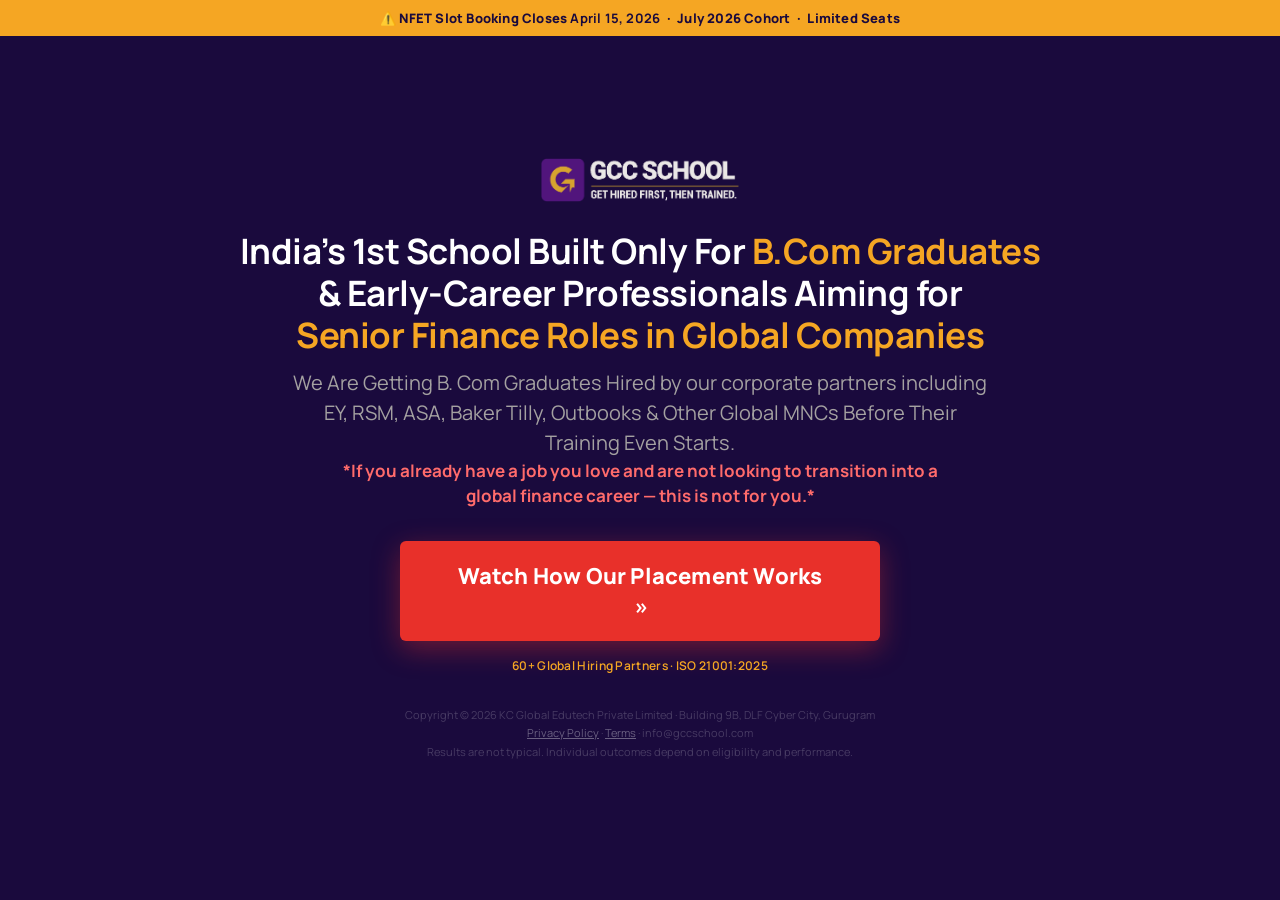
<file: index.html>
<!DOCTYPE html>
<html lang="en">

<head>
  <!-- Meta Pixel Code --><!-- Meta Pixel Code -->
  <script>
    !function (f, b, e, v, n, t, s) {
      if (f.fbq) return; n = f.fbq = function () {
        n.callMethod ?
          n.callMethod.apply(n, arguments) : n.queue.push(arguments)
      };
      if (!f._fbq) f._fbq = n; n.push = n; n.loaded = !0; n.version = '2.0';
      n.queue = []; t = b.createElement(e); t.async = !0;
      t.src = v; s = b.getElementsByTagName(e)[0];
      s.parentNode.insertBefore(t, s)
    }(window, document, 'script',
      'https://connect.facebook.net/en_US/fbevents.js');
    fbq('init', '1308129784468579');
    fbq('track', 'PageView');
  </script>
  <noscript><img height="1" width="1" style="display:none"
      src="https://www.facebook.com/tr?id=1308129784468579&ev=PageView&noscript=1" /></noscript>
  <!-- End Meta Pixel Code -->

  <meta charset="UTF-8">
  <link rel="icon" type="image/svg+xml" href="../assets/gccschool.jpeg" />
  <meta name="viewport" content="width=device-width, initial-scale=1.0">
  <title>GCC School — Get Hired First, Then Trained</title>
  <link
    href="https://fonts.googleapis.com/css2?family=Bebas+Neue&family=Manrope:wght@400;500;600;700;800;900&display=swap"
    rel="stylesheet">
  <style>
    :root {
      --purple-dark: #1a0a3d;
      --purple-mid: #2d1b6e;
      --gold: #f5a623;
      --white: #ffffff;
      --text-muted: #a89ec9;
      --red-cta: #e8302a;
      --red-hover: #c72420;
    }

    * {
      margin: 0;
      padding: 0;
      box-sizing: border-box;
    }

    html,
    body {
      font-family: 'Manrope', sans-serif;
      background: var(--purple-dark);
      color: var(--white);
      min-height: 100vh;
    }

    /* ── URGENCY BAR ── */
    .urgency-bar {
      background: var(--gold);
      color: var(--purple-dark);
      text-align: center;
      padding: 9px 16px;
      font-size: 13px;
      font-weight: 800;
      letter-spacing: 0.2px;
      line-height: 1.4;
    }

    /* ── HERO WRAPPER ──
       Fills remaining viewport height after urgency bar
       so the CTA is always above the fold
    ── */
    .hero {
      min-height: calc(100vh - 38px);
      display: flex;
      flex-direction: column;
      align-items: center;
      justify-content: center;
      padding: 0px 20px 28px;
      text-align: center;
    }

    /* LOGO */
    .logo-wrap {
      display: inline-flex;
      align-items: center;
      gap: 9px;
      margin-bottom: 15px;
    }

    .logo-icon {
      width: 36px;
      height: 36px;
      background: var(--gold);
      border-radius: 8px;
      display: flex;
      align-items: center;
      justify-content: center;
      font-family: 'Bebas Neue', sans-serif;
      font-size: 22px;
      color: var(--purple-dark);
      flex-shrink: 0;
    }

    .logo-text {
      font-family: 'Bebas Neue', sans-serif;
      font-size: 24px;
      letter-spacing: 1px;
      color: var(--white);
    }

    .logo-sub {
      display: block;
      font-size: 9px;
      font-weight: 700;
      color: var(--gold);
      letter-spacing: 1.5px;
      text-transform: uppercase;
      margin-top: -3px;
    }

    /* HEADLINE — big, bold, Hormozi-style */
    .headline {
      /* font-size: clamp(28px, 6vw, 52px); */
      font-size: 35px;
      font-weight: 700;
      line-height: 1.2;
      max-width: 820px;
      margin: 0 auto 12px;
      letter-spacing: -0.5px;
      text-align: center;
    }

    .headline em {
      font-style: normal;
      color: var(--gold);
    }

    .highlight {
      color: var(--gold);
    }

    .subheadline {
      font-size: clamp(16px, 2.5vw, 20px);
      max-width: 700px;
      margin: 0 auto;
      text-align: center;
      color: #a4a1a1;
      line-height: 1.5;
    }

    /* QUALIFIER — DE Academy style red exclusion line */
    .qualifier {
      font-size: clamp(14px, 2.2vw, 17px);
      font-weight: 700;
      color: #ff6b6b;
      max-width: 600px;
      margin: 0 auto 32px;
      line-height: 1.5;
    }

    /* CTA BUTTON */
    .btn-cta {
      display: inline-block;
      padding: 20px 48px;
      background: var(--red-cta);
      color: var(--white);
      border: none;
      border-radius: 6px;
      font-family: 'Manrope', sans-serif;
      font-size: clamp(18px, 3vw, 22px);
      font-weight: 800;
      cursor: pointer;
      transition: background 0.2s, transform 0.15s;
      box-shadow: 0 8px 28px rgba(232, 48, 42, 0.4);
      letter-spacing: 0.2px;
      width: 100%;
      max-width: 480px;
      text-align: center;
    }

    .btn-cta:hover {
      background: var(--red-hover);
      transform: translateY(-2px);
      box-shadow: 0 12px 36px rgba(232, 48, 42, 0.5);
    }

    /* MICRO PROOF — single line, Hormozi style */
    .micro-proof {
      margin-top: 16px;
      font-size: 12px;
      color: var(--text-muted);
      font-weight: 600;
      letter-spacing: 0.3px;
    }

    .micro-proof .stars {
      color: var(--gold);
    }

    /* DISCLAIMER */
    .disclaimer {
      margin-top: 32px;
      font-size: 11px;
      color: rgba(255, 255, 255, 0.2);
      line-height: 1.7;
      max-width: 560px;
    }

    .disclaimer a {
      color: rgba(255, 255, 255, 0.35);
    }


    /* ════════════════════════════════════
       POPUP MODAL — unchanged logic,
       tightened for mobile
    ════════════════════════════════════ */
    .modal-backdrop {
      display: none;
      position: fixed;
      inset: 0;
      background: rgba(10, 4, 28, 0.9);
      backdrop-filter: blur(6px);
      -webkit-backdrop-filter: blur(6px);
      z-index: 1000;
      align-items: center;
      justify-content: center;
      padding: 16px;
      overflow-y: auto;
    }

    .modal-backdrop.open {
      display: flex;
    }

    .modal {
      background: #1e0f44;
      border: 1px solid rgba(245, 166, 35, 0.25);
      border-radius: 16px;
      padding: 32px 28px;
      width: 100%;
      max-width: 460px;
      position: relative;
      box-shadow: 0 24px 80px rgba(0, 0, 0, 0.7);
      animation: modalIn 0.22s cubic-bezier(0.34, 1.56, 0.64, 1);
      margin: auto;
    }

    @keyframes modalIn {
      from {
        opacity: 0;
        transform: scale(0.92) translateY(12px);
      }

      to {
        opacity: 1;
        transform: scale(1) translateY(0);
      }
    }

    .modal-close {
      position: absolute;
      top: 14px;
      right: 16px;
      background: rgba(255, 255, 255, 0.08);
      border: none;
      color: var(--text-muted);
      width: 30px;
      height: 30px;
      border-radius: 50%;
      font-size: 16px;
      cursor: pointer;
      display: flex;
      align-items: center;
      justify-content: center;
      transition: background 0.2s, color 0.2s;
    }

    .modal-close:hover {
      background: rgba(255, 255, 255, 0.15);
      color: var(--white);
    }

    .modal-tag {
      font-size: 11px;
      font-weight: 700;
      text-align: center;
      color: var(--gold);
      text-transform: uppercase;
      letter-spacing: 1.5px;
      margin-bottom: 8px;
    }

    .modal-title {
      font-size: 18px;
      font-weight: 800;
      text-align: center;
      margin-bottom: 5px;
      line-height: 1.3;
    }

    .modal-sub {
      font-size: 12px;
      color: var(--text-muted);
      text-align: center;
      margin-bottom: 20px;
    }

    /* FORM */
    .form-group {
      margin-bottom: 12px;
    }

    .form-group label {
      display: block;
      font-size: 11px;
      font-weight: 700;
      color: var(--text-muted);
      text-transform: uppercase;
      letter-spacing: 0.8px;
      margin-bottom: 4px;
    }

    .form-group input,
    .form-group select {
      width: 100%;
      padding: 12px 13px;
      background: rgba(255, 255, 255, 0.07);
      border: 1px solid rgba(255, 255, 255, 0.12);
      border-radius: 7px;
      color: var(--white);
      font-family: 'Manrope', sans-serif;
      font-size: 14px;
      font-weight: 500;
      outline: none;
      transition: border-color 0.2s, background 0.2s;
      -webkit-appearance: none;
      /* prevents iOS zoom on focus */
      font-size: max(16px, 14px);
    }

    .form-group input::placeholder {
      color: rgba(255, 255, 255, 0.28);
    }

    .form-group input:focus,
    .form-group select:focus {
      border-color: var(--gold);
      background: rgba(255, 255, 255, 0.1);
    }

    .form-group select option {
      background: #1e0f44;
      color: var(--white);
    }

    .select-wrap {
      position: relative;
    }

    .select-wrap::after {
      content: '▾';
      position: absolute;
      right: 12px;
      top: 50%;
      transform: translateY(-50%);
      color: var(--text-muted);
      pointer-events: none;
    }

    .form-row {
      display: grid;
      grid-template-columns: 1fr 1fr;
      gap: 10px;
    }

    .btn-submit {
      display: block;
      width: 100%;
      padding: 15px;
      background: var(--red-cta);
      color: var(--white);
      border: none;
      border-radius: 7px;
      font-family: 'Manrope', sans-serif;
      font-size: 17px;
      font-weight: 800;
      cursor: pointer;
      margin-top: 18px;
      transition: background 0.2s;
      -webkit-appearance: none;
    }

    .btn-submit:hover:not(:disabled) {
      background: var(--red-hover);
    }

    .btn-submit:disabled {
      opacity: 0.8;
      cursor: not-allowed;
    }

    /* Loading Spinner Animation */
    @keyframes spin {
      from {
        transform: rotate(0deg);
      }

      to {
        transform: rotate(360deg);
      }
    }

    .btn-submit.loading::after {
      content: '';
      display: inline-block;
      width: 16px;
      height: 16px;
      margin-left: 8px;
      border: 2px solid rgba(255, 255, 255, 0.3);
      border-top: 2px solid var(--white);
      border-radius: 50%;
      animation: spin 0.8s linear infinite;
      vertical-align: middle;
    }

    .form-note {
      font-size: 10px;
      color: rgba(255, 255, 255, 0.25);
      text-align: center;
      margin-top: 10px;
      line-height: 1.5;
    }

    .form-note a {
      color: rgba(255, 255, 255, 0.4);
    }


    /* ── MOBILE ── */
    @media (max-width: 480px) {
      .hero {
        padding: 24px 16px 24px;
        justify-content: flex-start;
        padding-top: 32px;
      }

      .logo-wrap {
        margin-bottom: 24px;
      }

      .headline {
        font-size: 28px;
        margin-bottom: 14px;
      }

      .qualifier {
        font-size: 14px;
        margin-bottom: 24px;
      }

      .btn-cta {
        padding: 18px 24px;
        font-size: 18px;
      }

      .modal {
        padding: 24px 16px;
      }

      .modal-title {
        font-size: 16px;
      }

      .form-row {
        grid-template-columns: 1fr;
        gap: 0;
      }
    }

    @media (max-width: 360px) {
      .headline {
        font-size: 24px;
      }
    }
  </style>
</head>

<body>

  <!-- URGENCY BAR -->
  <div class="urgency-bar">
    ⚠️ NFET Slot Booking Closes <strong>April 15, 2026</strong> &nbsp;·&nbsp; July 2026 Cohort &nbsp;·&nbsp; Limited
    Seats
  </div>

  <!-- HERO — always above fold -->
  <div class="hero">

    <!-- LOGO -->
    <div class="logo-wrap" style="display:inline-block; position:relative; line-height:0;">
      <img src="../assets/GCC-School-Logo.jpeg" alt="GCC School" style="height:70px; width:auto; display:block;">

    </div>

    <h2 class="headline">
      India’s 1st School Built Only For <em>B.Com Graduates</em><br>
      & Early-Career Professionals Aiming for <br>
      <span class="highlight">Senior Finance Roles in Global Companies</span>
    </h2>

    <p class="subheadline">
      <!-- We Are Getting B.Com Graduates Hired by EY, BCG, Deloitte, JPMorgan & Other Global MNCs — Even Before Training Starts. -->
      We Are Getting B. Com Graduates Hired by our corporate partners including EY, RSM, ASA, Baker Tilly, Outbooks &
      Other Global MNCs Before Their Training Even Starts.
    </p>

    <!-- QUALIFIER — exclusion line like DE Academy -->
    <p class="qualifier">
      *If you already have a job you love and are not looking to transition into a global finance career — this is not
      for you.*
    </p>

    <!-- SINGLE CTA -->
    <button class="btn-cta" onclick="openModal()">
      Watch How Our Placement Works &nbsp;»
    </button>

    <!-- MICRO PROOF -->
    <p class="micro-proof">
      <span class="stars"> 60+ Global Hiring Partners · ISO 21001:2025
    </p>

    <!-- DISCLAIMER -->
    <p class="disclaimer">
      Copyright ©️ 2026 KC Global Edutech Private Limited · Building 9B, DLF Cyber City, Gurugram<br>
      <a href="/privacy-policy.html">Privacy Policy</a> · <a href="/terms-conditions.html">Terms</a> ·
      info@gccschool.com<br>
      Results are not typical. Individual outcomes depend on eligibility and performance.
    </p>

  </div><!-- /hero -->


  <!-- ════════ POPUP MODAL ════════ -->
  <div class="modal-backdrop" id="modalBackdrop" onclick="handleBackdropClick(event)">
    <div class="modal" id="modal">

      <button class="modal-close" onclick="closeModal()">✕</button>

      <p class="modal-tag">One Step Away</p>
      <h2 class="modal-title">Enter Your Info &amp; We'll Send You the Video on How Our Placement Works</h2>
      <p class="modal-sub">30 seconds. We'll WhatsApp you the link instantly.</p>

      <form onsubmit="handleSubmit(event)">

        <div class="form-group">
          <label>Full Name</label>
          <input type="text" name="name" placeholder="Your full name" required autocomplete="name">
        </div>

        <div class="form-group">
          <label>WhatsApp Number (10 digits)</label>
          <input type="tel" name="phone" placeholder="9876543210" required autocomplete="tel" inputmode="numeric"
            maxlength="10" pattern="[0-9]{10}" oninput="this.value = this.value.replace(/[^0-9]/g, '').slice(0, 10)"
            title="Please enter exactly 10 digits">
        </div>

        <div class="form-group">
          <label>Email Address</label>
          <input type="email" name="email" placeholder="your@email.com" required autocomplete="email"
            pattern="[a-zA-Z0-9._%+\-]+@[a-zA-Z0-9.\-]+\.[a-zA-Z]{2,}"
            title="Please enter a valid email address (e.g., name@example.com)">
        </div>

        <div class="form-row">
          <div class="form-group">
            <label>Your Degree</label>
            <div class="select-wrap">
              <select name="education" required>
                <option value="" disabled selected>Select</option>
                <option value="bcom-final">B.Com — Final Year</option>
                <option value="bcom-grad">B.Com — Completed</option>
                <option value="mcom">M.Com / MBA</option>
                <option value="other">Other Commerce</option>
              </select>
            </div>
          </div>
          <div class="form-group">
            <label>Career Stage</label>
            <div class="select-wrap">
              <select name="career_stage" required>
                <option value="" disabled selected>Select</option>
                <option value="fresher">Fresher</option>
                <option value="working">Currently Working</option>
                <option value="unemployed">Looking for Job</option>
              </select>
            </div>
          </div>
        </div>

        <button type="submit" class="btn-submit" id="submitBtn">
          Send Me The Free Video »
        </button>

        <p class="form-note">
          🔒 Safe &amp; secure. You consent to being contacted by GCC School via WhatsApp &amp; email.
          <a href="#">Privacy Policy</a>
        </p>

      </form>
    </div>
  </div>


  <script>
    let redirectUrl = "https://vsl-final.gccschool.com"
    // let redirectUrl="http://127.0.0.1:5500"
    let apiUrl = `https://gccwebsite-admin-prod-backend-738131651355.asia-south1.run.app`
    // let apiUrl="https://gccwebsite-admin-backend-738131651355.asia-south1.run.app"

    function openModal() {
      document.getElementById('modalBackdrop').classList.add('open');
      document.body.style.overflow = 'hidden';
    }


    function closeModal() {
      document.getElementById('modalBackdrop').classList.remove('open');
      document.body.style.overflow = '';
    }
    function handleBackdropClick(e) {
      if (e.target === document.getElementById('modalBackdrop')) closeModal();
    }
    document.addEventListener('keydown', function (e) {
      if (e.key === 'Escape') closeModal();
    });
    async function handleSubmit(e) {
      e.preventDefault();

      const urlParams = new URLSearchParams(window.location.search);
      const utm_medium = urlParams.get('utm_medium') || "";
      const utm_source = urlParams.get('utm_source') || "";
      const utm_campaign = urlParams.get('utm_campaign') || "";
      const utm_content = urlParams.get('utm_content') || "";
      const fbc_id = urlParams.get('fbc_id') || "";
      const utm_adname = urlParams.get('utm_adname') || "";
      const campaign_id = urlParams.get('campaign_id') || "";
      const adset_id = urlParams.get('adset_id') || "";
      const fbclid = urlParams.get('fbclid') || "";
      const ad_source = urlParams.get('ad_source') || "";
      const ad_id = urlParams.get('ad_id') || "";


      const form = e.target;
      const submitBtn = document.getElementById('submitBtn');
      const originalText = submitBtn.textContent;

      // Show loading state
      submitBtn.disabled = true;
      submitBtn.classList.add('loading');
      submitBtn.textContent = 'Processing';

      const data = {
        full_name: form.name.value,
        email: form.email.value,
        phone: form.phone.value,
        degree: form.education.value,
        degree_stage: form.career_stage.value,

        utm_medium: utm_medium,
        utm_source: utm_source,
        utm_campaign: utm_campaign,
        utm_content: utm_content,
        fbc_id: fbc_id,
        utm_adname: utm_adname,
        campaign_id: campaign_id,
        adset_id: adset_id,
        fbclid: fbclid,
        ad_source: ad_source,
        ad_id: ad_id
      };

      console.log("Form Data:", data);

      try {
        const res = await fetch(
          `${apiUrl}/api/career/createvslform`,
          {
            method: "POST",
            headers: {
              "Content-Type": "application/json"
            },
            body: JSON.stringify(data)
          }
        );

        const result = await res.json();
        console.log("API Response:", result);

        const params = new URLSearchParams({ ...data, form_id: result.data.id }).toString();
        window.location.href = `${redirectUrl}?${params}`;


      } catch (err) {
        console.error("Error:", err);
        alert("Something went wrong. Try again.");

        // Reset button on error
        submitBtn.disabled = false;
        submitBtn.classList.remove('loading');
        submitBtn.textContent = originalText;
      }
    }
  </script>

</body>

</html>
</file>
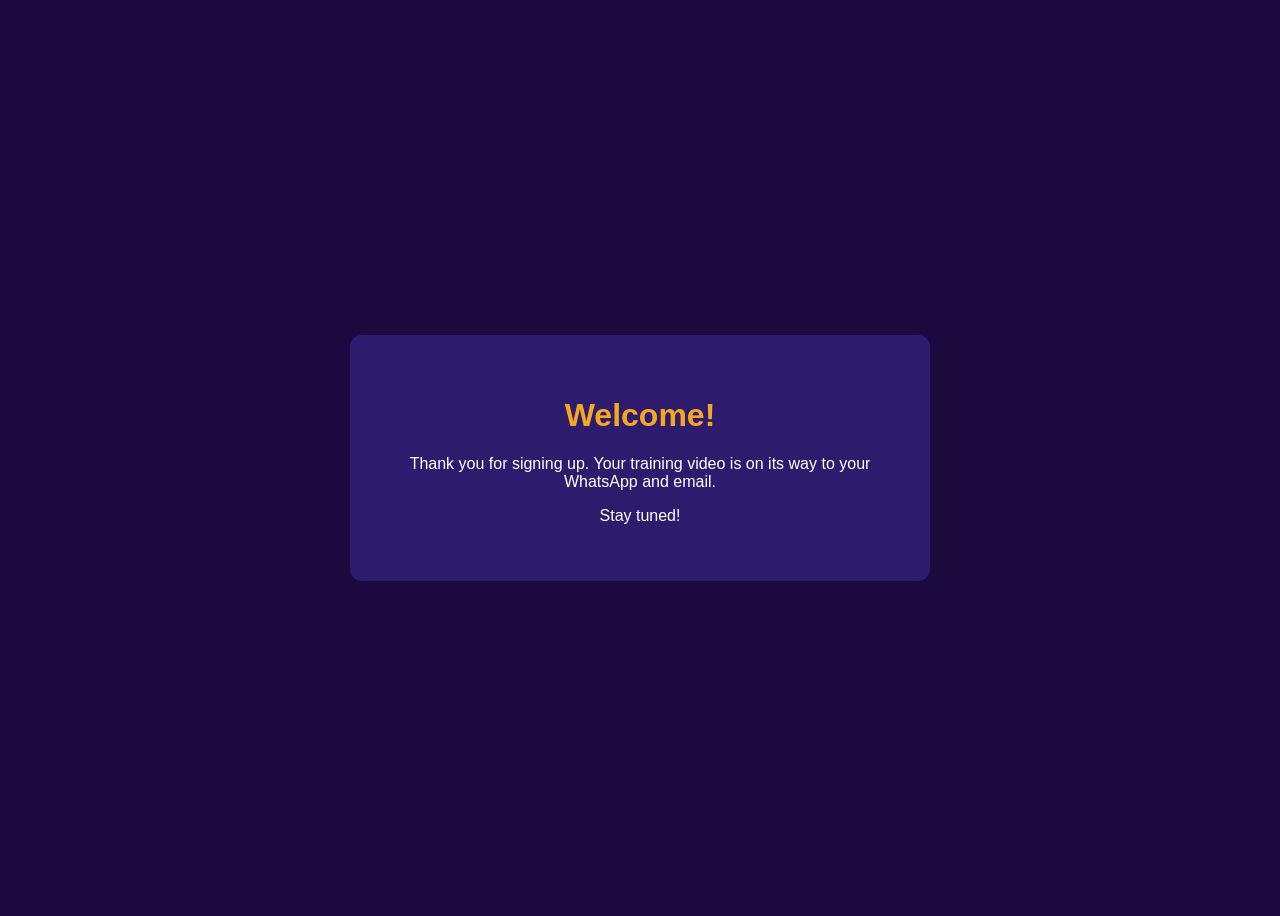
<file: gcc_vsl.html>
<!DOCTYPE html>
<html lang="en">
<head>
    <meta charset="UTF-8">
    <meta name="viewport" content="width=device-width, initial-scale=1.0">
    <title>GCC School — Success</title>
    <style>
        body { font-family: sans-serif; background: #1a0a3d; color: white; display: flex; align-items: center; justify-content: center; min-height: 100vh; text-align: center; }
        .card { background: #2d1b6e; padding: 40px; border-radius: 12px; max-width: 500px; }
        h1 { color: #f5a623; }
    </style>
</head>
<body>
    <div class="card">
        <h1>Welcome!</h1>
        <p>Thank you for signing up. Your training video is on its way to your WhatsApp and email.</p>
        <p>Stay tuned!</p>
    </div>
</body>
</html>
</file>
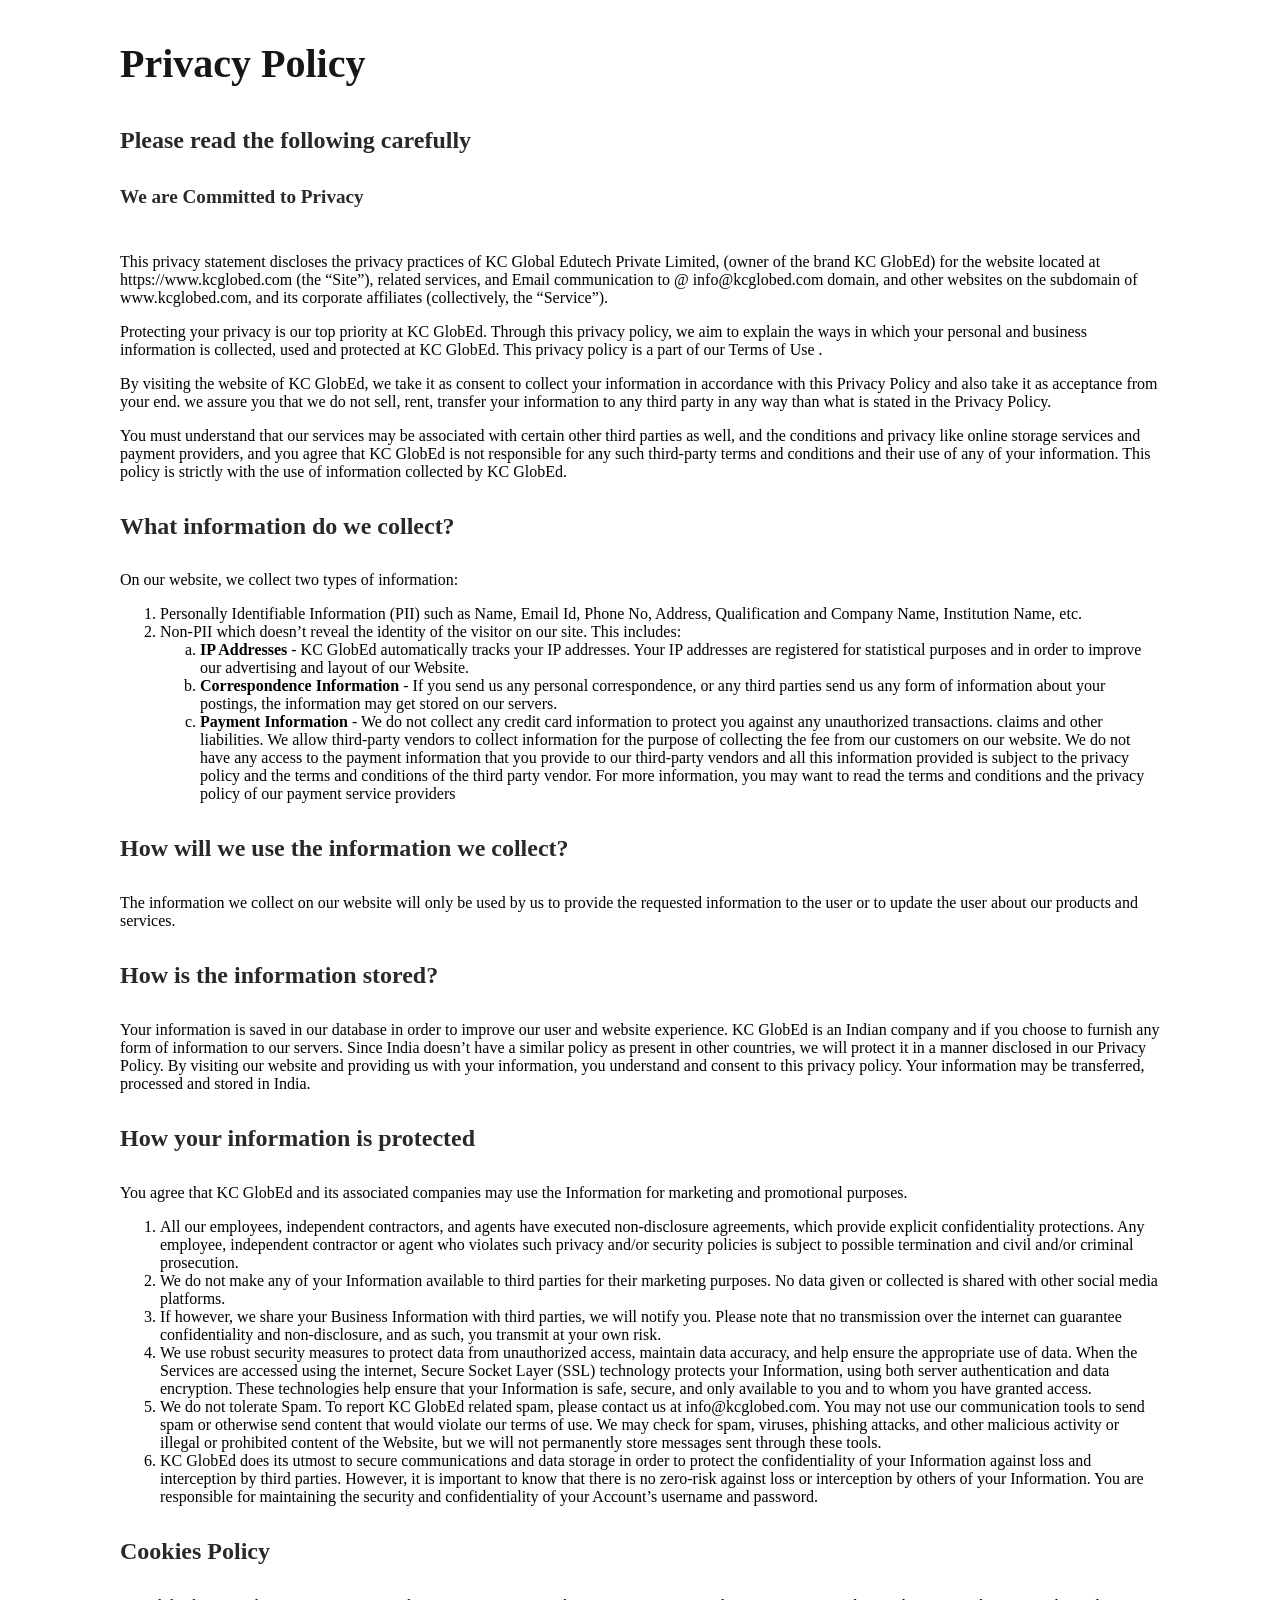
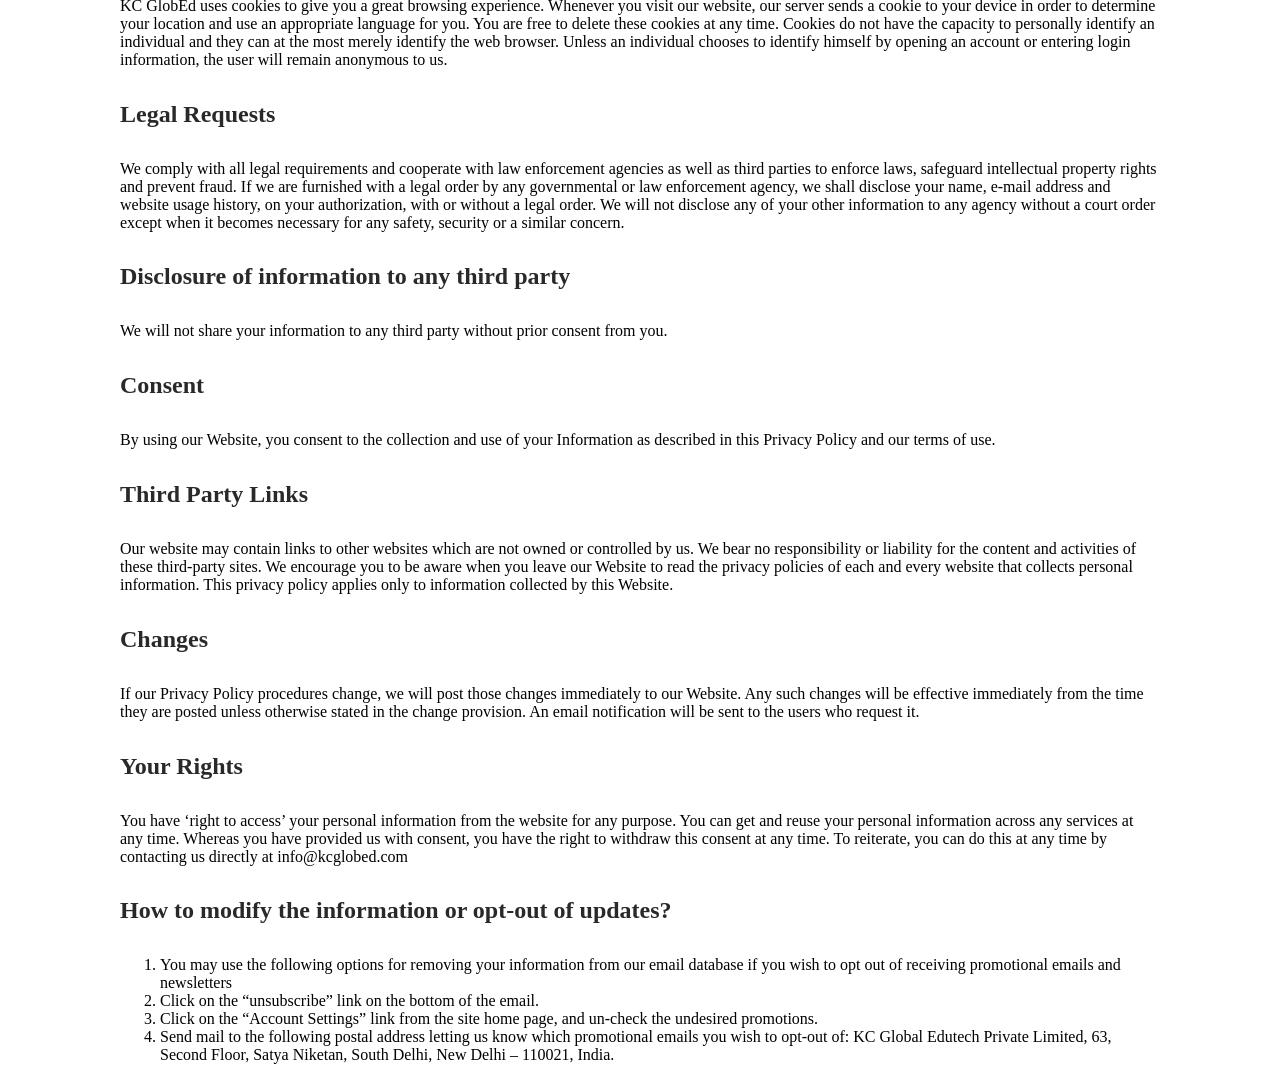
<file: privacy-policy.html>
<!DOCTYPE html>
<html lang="en">

<head>
    <meta charset="UTF-8">
    <link rel="icon" type="image/svg+xml" href="../assets/gccschool.jpeg" />
    <meta name="viewport" content="width=device-width, initial-scale=1.0">
    <title>Privacy Policy</title>
    <style>
        body {
            margin: 2px 120px;
        }

        .privacy-policy-content {
            h3 {
                font-size: 2.5rem;
                color: #171717;
            }

            h4 {
                font-size: 1.5rem;
                color: #292929;
            }

            h6 {
                font-size: 1.2rem;
                color: #2b2a2b;
            }

        }

        @media (min-width: 220px) and  (max-width: 680px) {
            body {
                margin: 0px 15px;
            }
        }
    </style>
</head>

<body>
    <div class="privacy-policy-warp ptb-100">
        <div class="container">
            <div class="privacy-policy-content">
                <h3>Privacy Policy</h3>
                <h4>Please read the following carefully</h4>
                <h6 style="margin-top: 1rem;">We are Committed to Privacy</h6>
                <!-- <span>Last Updated: November 29, 2024</span> -->
                <div class="main-content">
                    <p>
                        This privacy statement discloses the privacy practices of KC Global Edutech Private Limited,
                        (owner of the
                        brand KC GlobEd) for the website located at <NuxtLink to="https://www.kcglobed.com"
                            target="_blank">
                            https://www.kcglobed.com
                        </NuxtLink> (the “Site”), related services, and
                        Email communication to @ info@kcglobed.com domain, and other websites on the subdomain of
                        www.kcglobed.com,
                        and its corporate affiliates (collectively, the “Service”).
                    </p>
                    <p>
                        Protecting your privacy is our top priority at KC GlobEd. Through this privacy policy, we aim to
                        explain the
                        ways in which your personal and business information is collected, used and protected at KC
                        GlobEd. This
                        privacy policy is a part of our <NuxtLink target="_blank"
                            to="https://edumontclasses.com/terms-of-use/">
                            Terms
                            of Use
                        </NuxtLink>.
                    </p>
                    <p>
                        By visiting the website of KC GlobEd, we take it as consent to collect your information in
                        accordance with
                        this Privacy Policy and also take it as acceptance from your end. we assure you that we do not
                        sell, rent,
                        transfer your information to any third party in any way than what is stated in the Privacy
                        Policy.
                    </p>
                    <p>
                        You must understand that our services may be associated with certain other third parties as
                        well, and the
                        conditions and privacy like online storage services and payment providers, and you agree that KC
                        GlobEd is
                        not responsible for any such third-party terms and conditions and their use of any of your
                        information. This
                        policy is strictly with the use of information collected by KC GlobEd.
                    </p>
                </div>
                <div class="main-content">
                    <div class="content">
                        <h4>What information do we collect?</h4>
                        <p>
                            On our website, we collect two types of information:
                        </p>

                        <ol class="">
                            <li>
                                Personally Identifiable Information (PII) such as Name, Email Id, Phone No, Address,
                                Qualification and
                                Company Name, Institution Name, etc.
                            </li>
                            <li>Non-PII which doesn’t reveal the identity of the visitor on our site. This includes:
                            </li>
                            <ol type="a">
                                <li>
                                    <b>IP Addresses</b> - KC GlobEd automatically tracks your IP addresses. Your IP
                                    addresses are
                                    registered for
                                    statistical purposes and in order to improve our advertising and layout of our
                                    Website.
                                </li>
                                <li>
                                    <b>Correspondence Information</b> - If you send us any personal correspondence, or
                                    any
                                    third parties send us any form of information about your postings, the information
                                    may get stored on
                                    our servers.
                                </li>
                                <li>
                                    <b>Payment Information</b> - We do not collect any credit card information
                                    to protect you against any unauthorized transactions. claims and other liabilities.
                                    We allow
                                    third-party vendors to collect information for the purpose of collecting the fee
                                    from our customers on
                                    our website. We do not have any access to the payment information that you provide
                                    to our third-party
                                    vendors and all this information provided is subject to the privacy policy and the
                                    terms and
                                    conditions of the third party vendor. For more information, you may want to read the
                                    terms and conditions and the privacy policy of our payment service providers
                                </li>
                            </ol>
                        </ol>
                    </div>
                    <div class="content">
                        <h4>
                            How will we use the information we collect?
                        </h4>
                        <p>
                            The information we collect on our website will only be used by us to provide the requested
                            information to
                            the user or to update the user about our products and services.
                        </p>
                    </div>
                    <div class="content">
                        <h4>
                            How is the information stored?
                        </h4>
                        <p>
                            Your information is saved in our database in order to improve our user and website
                            experience. KC GlobEd
                            is an Indian company and if you choose to furnish any form of information to our servers.
                            Since India
                            doesn’t have a similar policy as present in other countries, we will protect it in a manner
                            disclosed in
                            our Privacy Policy. By visiting our website and providing us with your information, you
                            understand and
                            consent to this privacy policy. Your information may be transferred, processed and stored in
                            India.
                        </p>
                    </div>
                </div>
                <div class="main-content">
                    <div class="content">
                        <h4>How your information is protected</h4>
                        <p>
                            You agree that KC GlobEd and its associated companies may use the Information for marketing
                            and
                            promotional purposes.
                        </p>
                        <ol>
                            <li>
                                All our employees, independent contractors, and agents have executed non-disclosure
                                agreements, which
                                provide explicit confidentiality protections. Any employee, independent contractor or
                                agent who violates
                                such privacy and/or security policies is subject to possible termination and civil
                                and/or criminal
                                prosecution.
                            </li>
                            <li>
                                We do not make any of your Information available to third parties for their marketing
                                purposes. No data
                                given or collected is shared with other social media platforms.
                            </li>
                            <li>
                                If however, we share your Business Information with third parties, we will notify you.
                                Please note that
                                no transmission over the internet can guarantee confidentiality and non-disclosure, and
                                as such, you
                                transmit at your own risk.
                            </li>
                            <li>
                                We use robust security measures to protect data from unauthorized access, maintain data
                                accuracy, and
                                help ensure the appropriate use of data. When the Services are accessed using the
                                internet, Secure
                                Socket Layer (SSL) technology protects your Information, using both server
                                authentication and data
                                encryption. These technologies help ensure that your Information is safe, secure, and
                                only available to
                                you and to whom you have granted access.
                            </li>
                            <li>
                                We do not tolerate Spam. To report KC GlobEd related spam, please contact us at
                                info@kcglobed.com. You
                                may not use our communication tools to send spam or otherwise send content that would
                                violate our terms
                                of use. We may check for spam, viruses, phishing attacks, and other malicious activity
                                or illegal or
                                prohibited content of the Website, but we will not permanently store messages sent
                                through these tools.
                            </li>
                            <li>
                                KC GlobEd does its utmost to secure communications and data storage in order to protect
                                the
                                confidentiality of your Information against loss and interception by third parties.
                                However, it is
                                important to know that there is no zero-risk against loss or interception by others of
                                your Information.
                                You are responsible for maintaining the security and confidentiality of your Account’s
                                username and
                                password.
                            </li>
                        </ol>
                    </div>

                    <div class="content">
                        <h4>
                            Cookies Policy
                        </h4>
                        <p>
                            KC GlobEd uses cookies to give you a great browsing experience. Whenever you visit our
                            website, our server
                            sends a cookie to your device in order to determine your location and use an appropriate
                            language for you.
                            You are free to delete these cookies at any time. Cookies do not have the capacity to
                            personally identify
                            an individual and they can at the most merely identify the web browser. Unless an individual
                            chooses to
                            identify himself by opening an account or entering login information, the user will remain
                            anonymous to
                            us.
                        </p>
                    </div>
                    <div class="content">
                        <h4>
                            Legal Requests
                        </h4>
                        <p>
                            We comply with all legal requirements and cooperate with law enforcement agencies as well as
                            third parties
                            to enforce laws, safeguard intellectual property rights and prevent fraud. If we are
                            furnished with a
                            legal order by any governmental or law enforcement agency, we shall disclose your name,
                            e-mail address and
                            website usage history, on your authorization, with or without a legal order. We will not
                            disclose any of
                            your other information to any agency without a court order except when it becomes necessary
                            for any
                            safety, security or a similar concern.
                        </p>
                    </div>
                    <div class="content">
                        <h4>
                            Disclosure of information to any third party
                        </h4>
                        <p>
                            We will not share your information to any third party without prior consent from you.
                        </p>
                    </div>
                    <div class="content">
                        <h4>
                            Consent
                        </h4>
                        <p>
                            By using our Website, you consent to the collection and use of your Information as described
                            in this
                            Privacy Policy and our <NuxtLink to="https://edumontclasses.com/terms-of-use/"
                                target="_blank">terms of
                                use</NuxtLink>.
                        </p>
                    </div>
                </div>
                <div class="main-content">
                    <div class="content">
                        <h4>Third Party Links</h4>
                        <p>
                            Our website may contain links to other websites which are not owned or controlled by us. We
                            bear no
                            responsibility or liability for the content and activities of these third-party sites. We
                            encourage you to
                            be aware when you leave our Website to read the privacy policies of each and every website
                            that collects
                            personal information. This privacy policy applies only to information collected by this
                            Website.
                        </p>
                    </div>
                    <div class="content">
                        <h4>
                            Changes
                        </h4>
                        <p>
                            If our Privacy Policy procedures change, we will post those changes immediately to our
                            Website. Any such
                            changes will be effective immediately from the time they are posted unless otherwise stated
                            in the change
                            provision. An email notification will be sent to the users who request it.
                        </p>
                    </div>
                    <div class="content">
                        <h4>
                            Your Rights
                        </h4>
                        <p>
                            You have ‘right to access’ your personal information from the website for any purpose. You
                            can get and
                            reuse your personal information across any services at any time. Whereas you have provided
                            us with
                            consent, you have the right to withdraw this consent at any time. To reiterate, you can do
                            this at any
                            time by contacting us directly at info@kcglobed.com
                        </p>
                    </div>
                    <div class="content">
                        <h4>
                            How to modify the information or opt-out of updates?
                        </h4>
                        <p>
                        <ol>
                            <li>
                                You may use the following options for removing your information from our email database
                                if you wish to
                                opt out of receiving promotional emails and newsletters
                            </li>
                            <li>
                                Click on the “unsubscribe” link on the bottom of the email.
                            </li>
                            <li>
                                Click on the “Account Settings” link from the site home page, and un-check the undesired
                                promotions.
                            </li>
                            <li>
                                Send mail to the following postal address letting us know which promotional emails you
                                wish to opt-out
                                of: KC Global Edutech Private Limited, 63, Second Floor, Satya Niketan, South Delhi, New
                                Delhi – 110021,
                                India.
                            </li>
                        </ol>
                        </p>
                    </div>
                </div>
            </div>
        </div>
    </div>
</body>

</html>
</file>
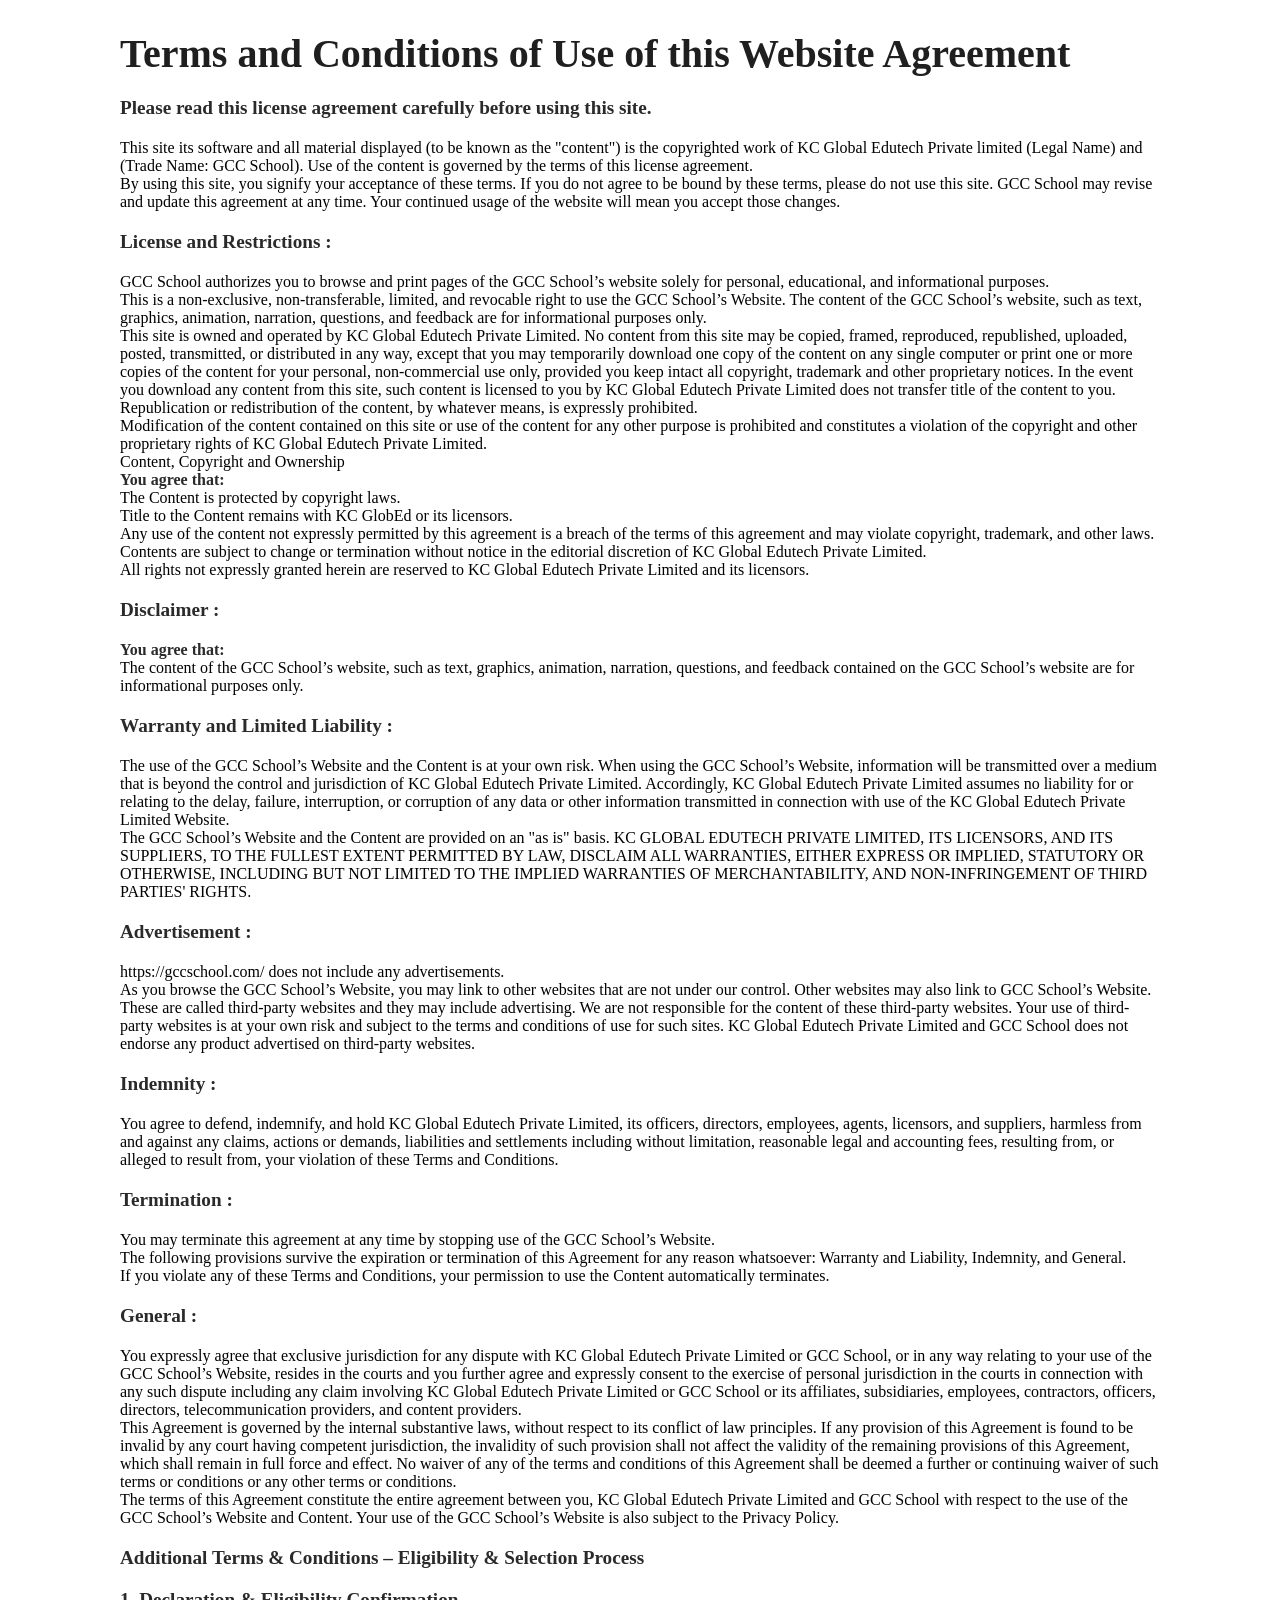
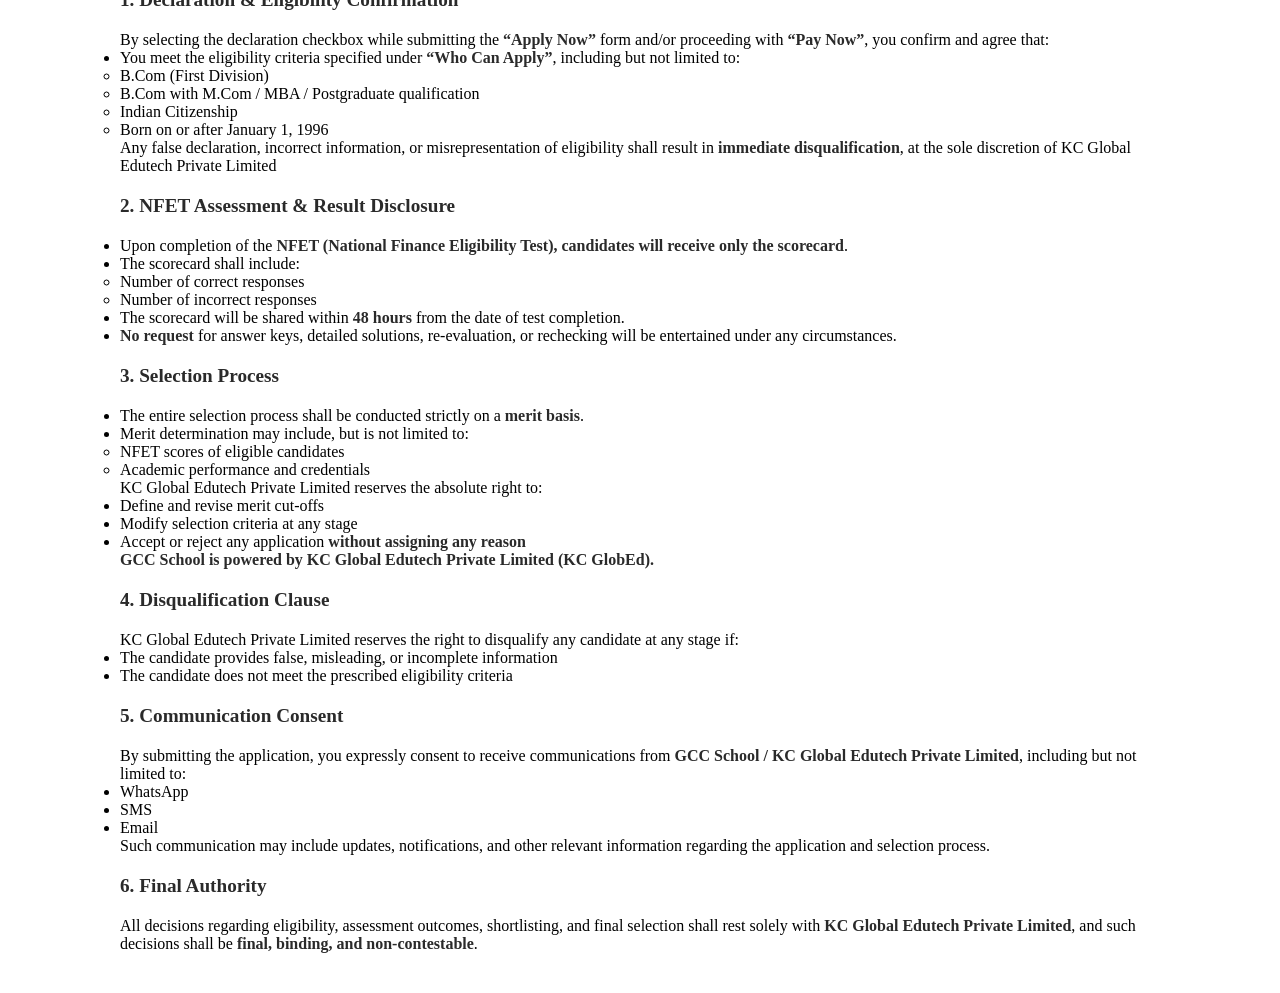
<file: terms-conditions.html>
<!DOCTYPE html>
<html lang="en">

<head>
    <meta charset="UTF-8">
    <link rel="icon" type="image/svg+xml" href="../assets/gccschool.jpeg" />
    <meta name="viewport" content="width=device-width, initial-scale=1.0">
    <title>Terms and Conditions</title>
    <style>
        * {
            margin: 0;
            padding: 0;
            box-sizing: border-box;
        }

        body {
            margin: 0px 120px;
            padding-bottom: 40px;
        }

        .privacy-policy-content h3 {

            font-size: 2.5rem;
            color: #1f1f20;
            margin-top: 30px;
        }

        .privacy-policy-content h6 {
            font-size: 1.2rem;
            color: #2a2a2a;
            margin: 20px 0px;
        }

        b {
            margin: 5px 0px;
            color: #2a2a2a;
        }


        @media (min-width: 220px) and (max-width: 680px) {
            body {
                margin: 0px 15px;
            }
        }
    </style>
</head>

<body>
    <div class="privacy-policy-warp ptb-100">
        <div class="container">
            <div class="privacy-policy-content">
                <h3>Terms and Conditions of Use of this Website Agreement</h3>
                <h6>Please read this license agreement carefully before using this site.</h6>
                <!-- <span>Last Updated: November 27, 2024</span> -->
                <div class="main-content">
                    <!-- <h4>1. Introduction</h4> -->
                    <p>
                        This site its software and all material displayed (to be known as the "content") is the
                        copyrighted work of
                        KC Global Edutech Private limited (Legal Name) and (Trade Name: GCC School). Use of the content
                        is governed
                        by the terms of this license agreement.
                    </p>
                    <p>
                        By using this site, you signify your acceptance of these terms. If you do not agree to be bound
                        by these
                        terms, please do not use this site. GCC School may revise and update this agreement at any time.
                        Your
                        continued usage of the website will mean you accept those changes.
                    </p>
                    <h6>
                        License and Restrictions :
                    </h6>
                    <p>
                        GCC School authorizes you to browse and print pages of the GCC School’s website solely for
                        personal,
                        educational, and informational purposes.
                    </p>
                    <p>
                        This is a non-exclusive, non-transferable, limited, and revocable right to use the GCC School’s
                        Website. The
                        content of the GCC School’s website, such as text, graphics, animation, narration, questions,
                        and feedback
                        are for informational purposes only.

                    </p>
                    <p>
                        This site is owned and operated by KC Global Edutech Private Limited. No content from this site
                        may be
                        copied, framed, reproduced, republished, uploaded, posted, transmitted, or distributed in any
                        way, except
                        that you may temporarily download one copy of the content on any single computer or print one or
                        more copies
                        of the content for your personal, non-commercial use only, provided you keep intact all
                        copyright, trademark
                        and other proprietary notices. In the event you download any content from this site, such
                        content is
                        licensed to you by KC Global Edutech Private Limited does not transfer title of the content to
                        you.

                    </p>
                    <p>
                        Republication or redistribution of the content, by whatever means, is expressly prohibited.
                    </p>
                    <p>
                        Modification of the content contained on this site or use of the content for any other purpose
                        is prohibited
                        and constitutes a violation of the copyright and other proprietary rights of KC Global Edutech
                        Private
                        Limited.

                    </p>
                    <p>
                        Content, Copyright and Ownership
                    </p>
                    <b>
                        You agree that:
                    </b>
                    <p>
                        The Content is protected by copyright laws.
                    </p>
                    <p>
                        Title to the Content remains with KC GlobEd or its licensors.
                    </p>
                    <p>
                        Any use of the content not expressly permitted by this agreement is a breach of the terms of
                        this agreement
                        and may violate copyright, trademark, and other laws.

                    </p>
                    <p>
                        Contents are subject to change or termination without notice in the editorial discretion of KC
                        Global
                        Edutech Private Limited.

                    </p>
                    <p>
                        All rights not expressly granted herein are reserved to KC Global Edutech Private Limited and
                        its licensors.

                    </p>
                    <h6>Disclaimer :</h6>
                    <p>
                        <b>
                            You agree that: <br>
                        </b>
                        The content of the GCC School’s website, such as text, graphics, animation, narration,
                        questions, and
                        feedback contained on the GCC School’s website are for informational purposes only.

                    </p>
                    <h6>
                        Warranty and Limited Liability :
                    </h6>
                    <p>
                        The use of the GCC School’s Website and the Content is at your own risk. When using the GCC
                        School’s
                        Website, information will be transmitted over a medium that is beyond the control and
                        jurisdiction of KC
                        Global Edutech Private Limited. Accordingly, KC Global Edutech Private Limited assumes no
                        liability for or
                        relating to the delay, failure, interruption, or corruption of any data or other information
                        transmitted in
                        connection with use of the KC Global Edutech Private Limited Website.

                    </p>
                    <p>
                        The GCC School’s Website and the Content are provided on an "as is" basis. KC GLOBAL EDUTECH
                        PRIVATE
                        LIMITED, ITS LICENSORS, AND ITS SUPPLIERS, TO THE FULLEST EXTENT PERMITTED BY LAW, DISCLAIM ALL
                        WARRANTIES,
                        EITHER EXPRESS OR IMPLIED, STATUTORY OR OTHERWISE, INCLUDING BUT NOT LIMITED TO THE IMPLIED
                        WARRANTIES OF
                        MERCHANTABILITY, AND NON-INFRINGEMENT OF THIRD PARTIES' RIGHTS.

                    </p>
                    <h6>
                        Advertisement :
                    </h6>
                    <p>
                        <NuxtLink href="https://gccschool.com" target="_blank"> https://gccschool.com/</NuxtLink> does
                        not include
                        any
                        advertisements.
                    </p>
                    <p>
                        As you browse the GCC School’s Website, you may link to other websites that are not under our
                        control. Other
                        websites may also link to GCC School’s Website. These are called third-party websites and they
                        may include
                        advertising. We are not responsible for the content of these third-party websites. Your use of
                        third-party
                        websites is at your own risk and subject to the terms and conditions of use for such sites. KC
                        Global
                        Edutech Private Limited and GCC School does not endorse any product advertised on third-party
                        websites.

                    </p>
                    <h6>Indemnity :</h6>
                    <p>
                        You agree to defend, indemnify, and hold KC Global Edutech Private Limited, its officers,
                        directors,
                        employees, agents, licensors, and suppliers, harmless from and against any claims, actions or
                        demands,
                        liabilities and settlements including without limitation, reasonable legal and accounting fees,
                        resulting
                        from, or alleged to result from, your violation of these Terms and Conditions.
                    </p>
                    <h6>
                        Termination :
                    </h6>
                    <p>
                        You may terminate this agreement at any time by stopping use of the GCC School’s Website.
                    </p>
                    <p>
                        The following provisions survive the expiration or termination of this Agreement for any reason
                        whatsoever:
                        Warranty and Liability, Indemnity, and General.
                    </p>
                    <p>
                        If you violate any of these Terms and Conditions, your permission to use the Content
                        automatically
                        terminates.
                    </p>
                    <h6>
                        General :
                    </h6>
                    <p>
                        You expressly agree that exclusive jurisdiction for any dispute with KC Global Edutech Private
                        Limited or
                        GCC School, or in any way relating to your use of the GCC School’s Website, resides in the
                        courts and you
                        further agree and expressly consent to the exercise of personal jurisdiction in the courts in
                        connection
                        with any such dispute including any claim involving KC Global Edutech Private Limited or GCC
                        School or its
                        affiliates, subsidiaries, employees, contractors, officers, directors, telecommunication
                        providers, and
                        content providers.

                    </p>
                    <p>
                        This Agreement is governed by the internal substantive laws, without respect to its conflict of
                        law
                        principles. If any provision of this Agreement is found to be invalid by any court having
                        competent
                        jurisdiction, the invalidity of such provision shall not affect the validity of the remaining
                        provisions of
                        this Agreement, which shall remain in full force and effect. No waiver of any of the terms and
                        conditions of
                        this Agreement shall be deemed a further or continuing waiver of such terms or conditions or any
                        other terms
                        or conditions.

                    </p>
                    <p>
                        The terms of this Agreement constitute the entire agreement between you, KC Global Edutech
                        Private Limited
                        and GCC School with respect to the use of the GCC School’s Website and Content. Your use of the
                        GCC School’s
                        Website is also subject to the Privacy Policy.
                    </p>
                    <h6>Additional Terms & Conditions – Eligibility & Selection Process</h6>
                    <h6>
                        1. Declaration & Eligibility Confirmation
                    </h6>
                    <p>
                        By selecting the declaration checkbox while submitting the <b>“Apply Now”</b> form and/or
                        proceeding with
                        <b>“Pay
                            Now”</b>, you confirm and agree that:
                    </p>
                    <ul>
                        <li>
                            You meet the eligibility criteria specified under <b>“Who Can Apply”</b>, including but not
                            limited to:
                            <ul>
                                <li>
                                    B.Com (First Division)
                                </li>
                                <li>
                                    B.Com with M.Com / MBA / Postgraduate qualification
                                </li>
                                <li>
                                    Indian Citizenship
                                </li>
                                <li>
                                    Born on or after January 1, 1996
                                </li>
                            </ul>
                        </li>
                    </ul>
                    <p>
                        Any false declaration, incorrect information, or misrepresentation of eligibility shall result
                        in
                        <b>immediate
                            disqualification</b>, at the sole discretion of KC Global Edutech Private Limited
                    </p>
                    <h6>
                        2. NFET Assessment & Result Disclosure
                    </h6>
                    <ul>
                        <li>
                            Upon completion of the <b> NFET (National Finance Eligibility Test), candidates will receive
                                only the
                                scorecard</b>.
                        </li>
                        <li>
                            The scorecard shall include:
                            <ul>
                                <li>
                                    Number of correct responses
                                </li>
                                <li>
                                    Number of incorrect responses
                                </li>
                            </ul>
                        </li>
                        <li>
                            The scorecard will be shared within <b>48 hours</b> from the date of test completion.
                        </li>
                        <li>
                            <b>No request</b> for answer keys, detailed solutions, re-evaluation, or rechecking will be
                            entertained
                            under any circumstances.
                        </li>
                    </ul>
                    <h6>
                        3. Selection Process
                    </h6>
                    <ul>
                        <li>
                            The entire selection process shall be conducted strictly on a <b>merit basis</b>.
                        </li>
                        <li>
                            Merit determination may include, but is not limited to:
                            <ul>
                                <li>
                                    NFET scores of eligible candidates
                                </li>
                                <li>
                                    Academic performance and credentials
                                </li>
                            </ul>
                        </li>
                    </ul>
                    <p>
                        KC Global Edutech Private Limited reserves the absolute right to:
                    </p>
                    <ul>
                        <li>
                            Define and revise merit cut-offs
                        </li>
                        <li>Modify selection criteria at any stage
                        </li>
                        <li>Accept or reject any application <b>without assigning any reason</b>
                        </li>
                    </ul>
                    <p>
                        <b>
                            GCC School is powered by KC Global Edutech Private Limited (KC GlobEd).
                        </b>
                    </p>
                    <h6>
                        4. Disqualification Clause
                    </h6>
                    <p>
                        KC Global Edutech Private Limited reserves the right to disqualify any candidate at any stage
                        if:
                    </p>
                    <ul>
                        <li>The candidate provides false, misleading, or incomplete information
                        </li>
                        <li>The candidate does not meet the prescribed eligibility criteria
                        </li>
                    </ul>
                    <h6>5. Communication Consent</h6>
                    <p>
                        By submitting the application, you expressly consent to receive communications from <b>GCC
                            School / KC
                            Global
                            Edutech Private Limited</b>, including but not limited to:
                    </p>
                    <ul>
                        <li>WhatsApp</li>
                        <li>SMS</li>
                        <li>Email</li>
                    </ul>
                    <p>
                        Such communication may include updates, notifications, and other relevant information regarding
                        the
                        application and selection process.
                    </p>
                    <h6>6. Final Authority</h6>
                    <p>
                        All decisions regarding eligibility, assessment outcomes, shortlisting, and final selection
                        shall rest
                        solely with <b>KC Global Edutech Private Limited</b>, and such decisions shall be <b>final,
                            binding, and
                            non-contestable</b>.
                    </p>
                </div>
            </div>
        </div>
    </div>
</body>

</html>
</file>
